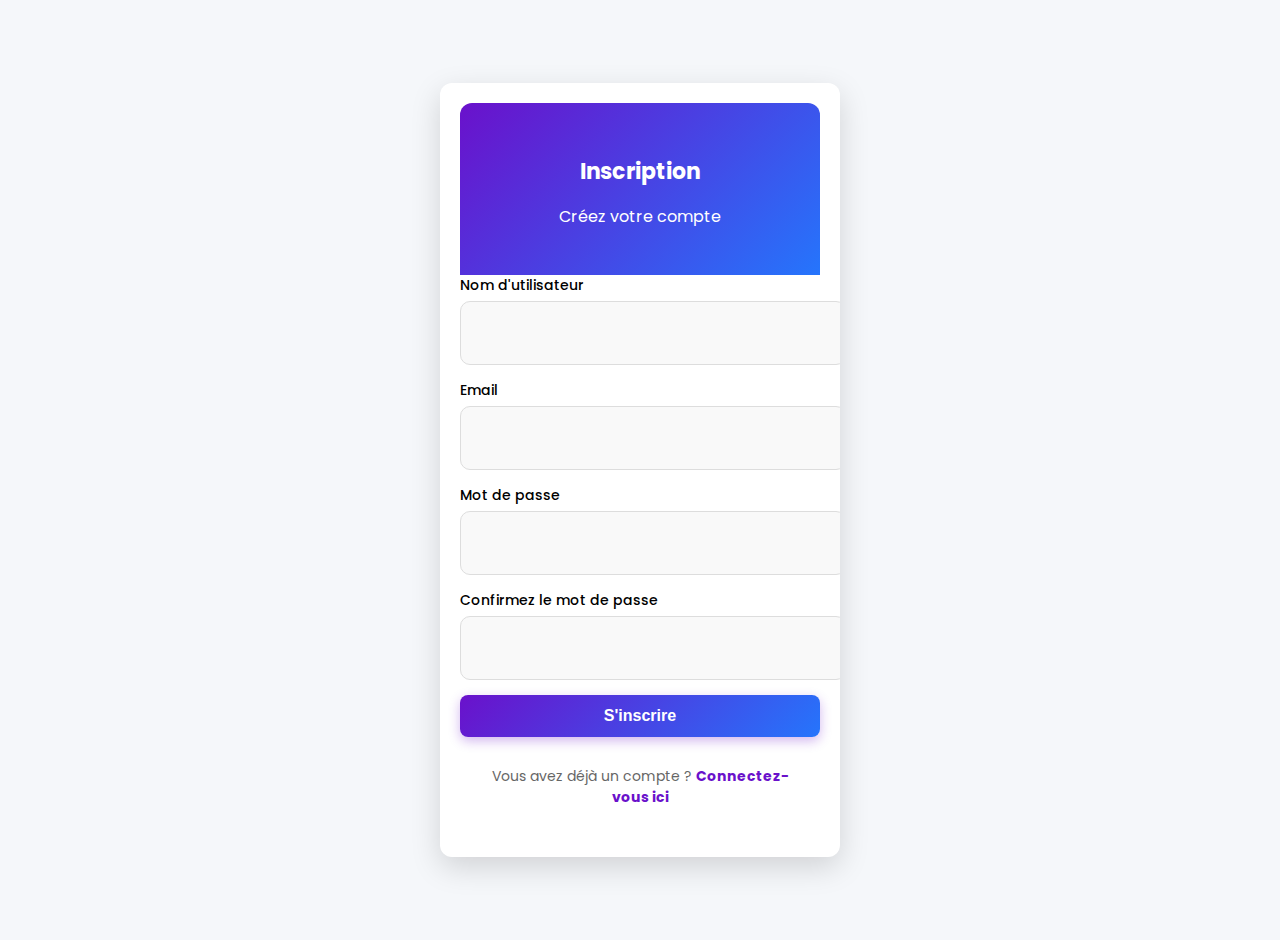
<file: polytechnicien/templates/polytechnicien/register.html>
<!DOCTYPE html>
<html lang="fr">
<head>
    <meta charset="UTF-8">
    <meta name="viewport" content="width=device-width, initial-scale=1.0">
    <title>Inscription - Django Polytec</title>
    <style>
        /* Import Google Font */
        @import url('https://fonts.googleapis.com/css2?family=Poppins:wght@300;400;600&display=swap');

        /* Variables CSS */
        :root {
            --primary-gradient: linear-gradient(135deg, #6a11cb, #2575fc);
            --primary-color: #6a11cb;
            --secondary-color: #2575fc;
            --background-color: #f5f7fa;
            --card-background: #ffffff;
            --shadow: 0px 10px 30px rgba(0, 0, 0, 0.15);
            --font-family: 'Poppins', sans-serif;
        }

        /* Style général */
        body {
            font-family: var(--font-family);
            background: var(--background-color);
            display: flex;
            justify-content: center;
            align-items: center;
            min-height: 100vh;
            margin: 0;
            padding: 20px;
        }

        /* Conteneur */
        .container {
            width: 100%;
            max-width: 400px;
        }

        /* Style de la carte */
        .card {
            border-radius: 12px;
            overflow: hidden;
            background: var(--card-background);
            box-shadow: var(--shadow);
            animation: fadeIn 0.5s ease-in-out;
            padding: 20px;
            text-align: center;
        }

        /* Header */
        .card-header {
            background: var(--primary-gradient);
            color: white;
            text-align: center;
            padding: 30px 20px;
            border-radius: 12px 12px 0 0;
        }

        .card-header h3 {
            font-weight: 700;
            margin-bottom: 5px;
            font-size: 22px;
        }

        /* Formulaire */
        .form-label {
            font-weight: 500;
            display: block;
            margin-bottom: 5px;
            text-align: left;
            font-size: 14px;
        }

        /* Champs de formulaire */
        .input-group {
            background: #f9f9f9;
            border-radius: 10px;
            border: 1px solid #ddd;
            padding: 12px;
            display: flex;
            align-items: center;
            transition: all 0.3s ease-in-out;
            width: 100%;
            margin-bottom: 15px;
        }

        .input-group input {
            border: none;
            outline: none;
            background: transparent;
            flex-grow: 1;
            padding: 10px;
            font-size: 16px;
        }

        /* Effet de focus */
        .input-group:focus-within {
            border-color: var(--primary-color);
            box-shadow: 0px 0px 10px rgba(106, 17, 203, 0.3);
        }

        /* Bouton stylé */
        .btn-primary {
            background: var(--primary-gradient);
            border: none;
            padding: 12px;
            font-size: 16px;
            font-weight: bold;
            transition: all 0.3s ease-in-out;
            border-radius: 8px;
            width: 100%;
            color: white;
            cursor: pointer;
            box-shadow: 0px 4px 12px rgba(106, 17, 203, 0.3);
        }

        .btn-primary:hover {
            background: linear-gradient(135deg, var(--secondary-color), var(--primary-color));
            box-shadow: 0px 6px 18px rgba(106, 17, 203, 0.4);
            transform: translateY(-2px);
        }

        /* Pied de page */
        .card-footer {
            background: white;
            text-align: center;
            padding: 15px;
            font-size: 14px;
            color: #666;
        }

        /* Lien avec effet */
        .card-footer a {
            color: var(--primary-color);
            text-decoration: none;
            font-weight: bold;
            transition: color 0.3s ease-in-out;
        }

        .card-footer a:hover {
            color: var(--secondary-color);
        }

        /* Animation d'apparition */
        @keyframes fadeIn {
            from {
                opacity: 0;
                transform: translateY(-10px);
            }
            to {
                opacity: 1;
                transform: translateY(0);
            }
        }

        /* Responsive Design */
        @media (max-width: 768px) {
            .container {
                max-width: 90%;
            }

            .card-header {
                padding: 20px;
            }

            .card-header h3 {
                font-size: 1.5rem;
            }
        }
    </style>
</head>
<body>
    <div class="container">
        <div class="card">
            <!-- Header -->
            <div class="card-header">
                <h3>Inscription</h3>
                <p>Créez votre compte</p>
            </div>

            <!-- Formulaire -->
            <div class="card-body">
                <form method="post">
                    <input type="hidden" name="csrfmiddlewaretoken" value="CSRF_TOKEN">

                    <div class="mb-3">
                        <label class="form-label" for="id_username">Nom d'utilisateur</label>
                        <div class="input-group">
                            <input type="text" name="username" maxlength="150" required id="id_username">
                        </div>
                        <span class="helptext small"></span>
                    </div>

                    <div class="mb-3">
                        <label class="form-label" for="id_email">Email</label>
                        <div class="input-group">
                            <input type="email" name="email" maxlength="320" required id="id_email">
                        </div>
                    </div>

                    <div class="mb-3">
                        <label class="form-label" for="id_password1">Mot de passe</label>
                        <div class="input-group">
                            <input type="password" name="password1" autocomplete="new-password" required id="id_password1">
                        </div>
                        <span class="helptext small"></span>
                    </div>

                    <div class="mb-3">
                        <label class="form-label" for="id_password2">Confirmez le mot de passe</label>
                        <div class="input-group">
                            <input type="password" name="password2" autocomplete="new-password" required id="id_password2">
                        </div>
                    </div>

                    <button type="submit" class="btn-primary">S'inscrire</button>
                </form>
            </div>

            <!-- Pied de page -->
            <div class="card-footer">
                <p>Vous avez déjà un compte ? <a href="/login/">Connectez-vous ici</a></p>
            </div>
        </div>
    </div>
</body>
</html>
</file>
